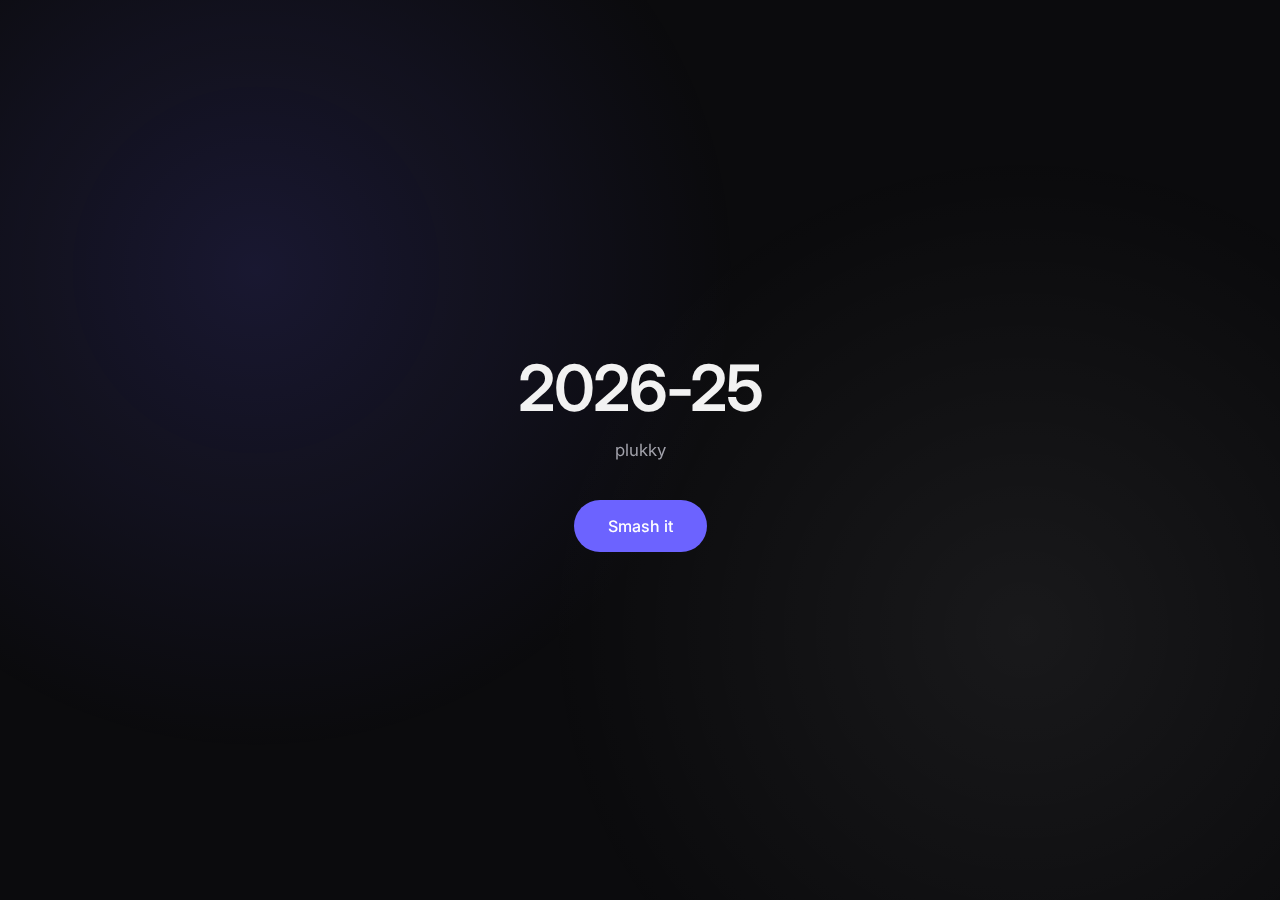
<file: index.html>
<!DOCTYPE html>
<html lang="en">
<head>
  <meta charset="UTF-8" />
  <title>2025-26</title>
  <meta name="viewport" content="width=device-width, initial-scale=1.0">

  <!-- Font -->
  <link href="https://fonts.googleapis.com/css2?family=Inter:wght@300;400;500;600&display=swap" rel="stylesheet">

  <style>
    :root {
      --bg: #0b0b0d;
      --text: #f2f2f2;
      --muted: #a1a1aa;
      --accent: #6c63ff;
    }

    * {
      margin: 0;
      padding: 0;
      box-sizing: border-box;
      font-family: 'Inter', sans-serif;
    }

    body {
      background: var(--bg);
      color: var(--text);
      height: 100vh;
      overflow: hidden;
    }

    /* ===== Animated Background ===== */
    .bg {
      position: fixed;
      inset: 0;
      z-index: -1;
      background:
        radial-gradient(circle at 20% 30%, rgba(108,99,255,0.15), transparent 40%),
        radial-gradient(circle at 80% 70%, rgba(255,255,255,0.06), transparent 40%);
      animation: floatBG 12s ease-in-out infinite alternate;
    }

    @keyframes floatBG {
      from { transform: scale(1) translateY(0); }
      to { transform: scale(1.05) translateY(-10px); }
    }

    /* ===== Center Layout ===== */
    .container {
      height: 100%;
      display: flex;
      flex-direction: column;
      align-items: center;
      justify-content: center;
      text-align: center;
      padding: 40px;
      animation: fadeUp 1.2s ease forwards;
    }

    @keyframes fadeUp {
      from { opacity: 0; transform: translateY(20px); }
      to { opacity: 1; transform: translateY(0); }
    }

    h1 {
      font-size: clamp(2.5rem, 6vw, 4rem);
      font-weight: 600;
      letter-spacing: -0.03em;
      margin-bottom: 14px;
    }

    p {
      color: var(--muted);
      max-width: 520px;
      font-size: 1.05rem;
    }

    /* ===== Button ===== */
    .cta {
      margin-top: 40px;
      padding: 16px 34px;
      background: var(--accent);
      border-radius: 999px;
      color: white;
      text-decoration: none;
      font-weight: 500;
      font-size: 1rem;
      transition: transform 0.35s ease, box-shadow 0.35s ease;
    }

    .cta:hover {
      transform: translateY(-3px);
      box-shadow: 0 18px 40px rgba(108,99,255,0.4);
    }

    .cta:active {
      transform: scale(0.96);
    }
  </style>
</head>

<body>

  <div class="bg"></div>

  <div class="container">
    <h1>2026-25</h1>
    <p>
      plukky
    </p>

    <!-- ONE BUTTON ONLY -->
    <a href="scan.html" class="cta">Smash it</a>
  </div>

</body>
</html>
</file>
